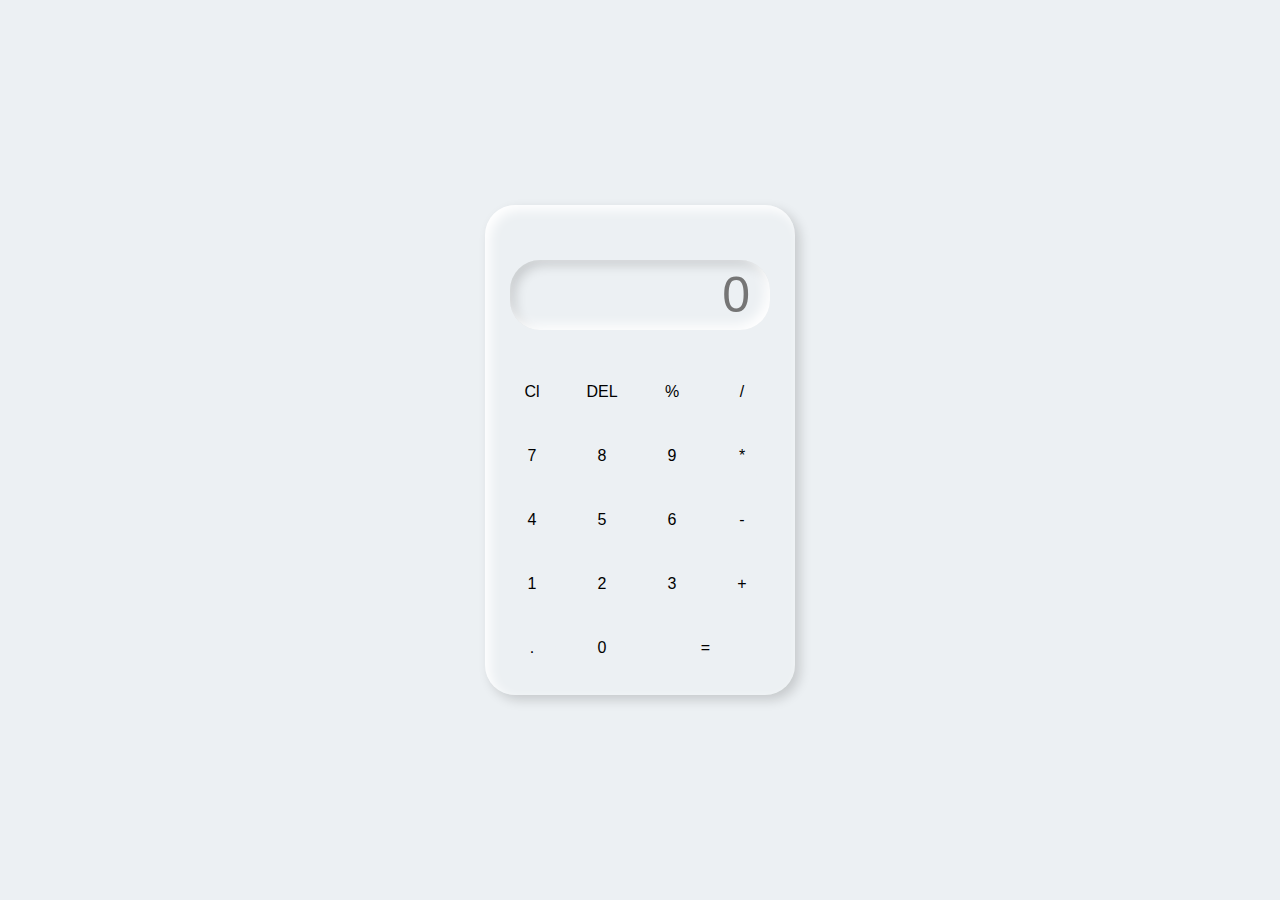
<file: Calculator/index.html>
<!DOCTYPE html>
<html lang="en">
<head>
    <meta charset="UTF-8">
    <meta http-equiv="X-UA-Compatible" content="IE=edge">
    <meta name="viewport" content="width=device-width, initial-scale=1.0">
    <link rel="stylesheet" href="style.css">
    <title>Calculator</title>
</head>
<body>
    <div class="container">
        <div class="calculator">
            <input type="text" placeholder="0" id="outputScreen">
            <button onclick="Clear()">Cl</button>
            <button onclick="del()">DEL</button>
            <button onclick="display('%')">%</button>
            <button onclick="display('/')">/</button>
            <button onclick="display('7')">7</button>
            <button onclick="display('8')">8</button>
            <button onclick="display('9')">9</button>
            <button onclick="display('*')">*</button>
            <button onclick="display('4')">4</button>
            <button onclick="display('5')">5</button>
            <button onclick="display('6')">6</button>
            <button onclick="display('-')">-</button>
            <button onclick="display('1')">1</button>
            <button onclick="display('2')">2</button>
            <button onclick="display('3')">3</button>
            <button onclick="display('+')">+</button>
            <button onclick="display('.')">.</button>
            <button onclick="display('0')">0</button>
            <button onclick="Calculate()" class="equal">=</button>
        </div>
    </div>
    <script>
        let outputScreen = document.getElementById("outputScreen");

        function display(num){
            outputScreen.value += num;
        }
        function Calculate(){
            try {
                outputScreen.value = eval(outputScreen.value);
            } catch(err) {
                alert("Invalid");
            }
        }
        function Clear(){
            outputScreen.value = "";
        }
        function del(){
            outputScreen.value = outputScreen.value.slice(0, -1);
        }
    </script>
</body>
</html>
</file>
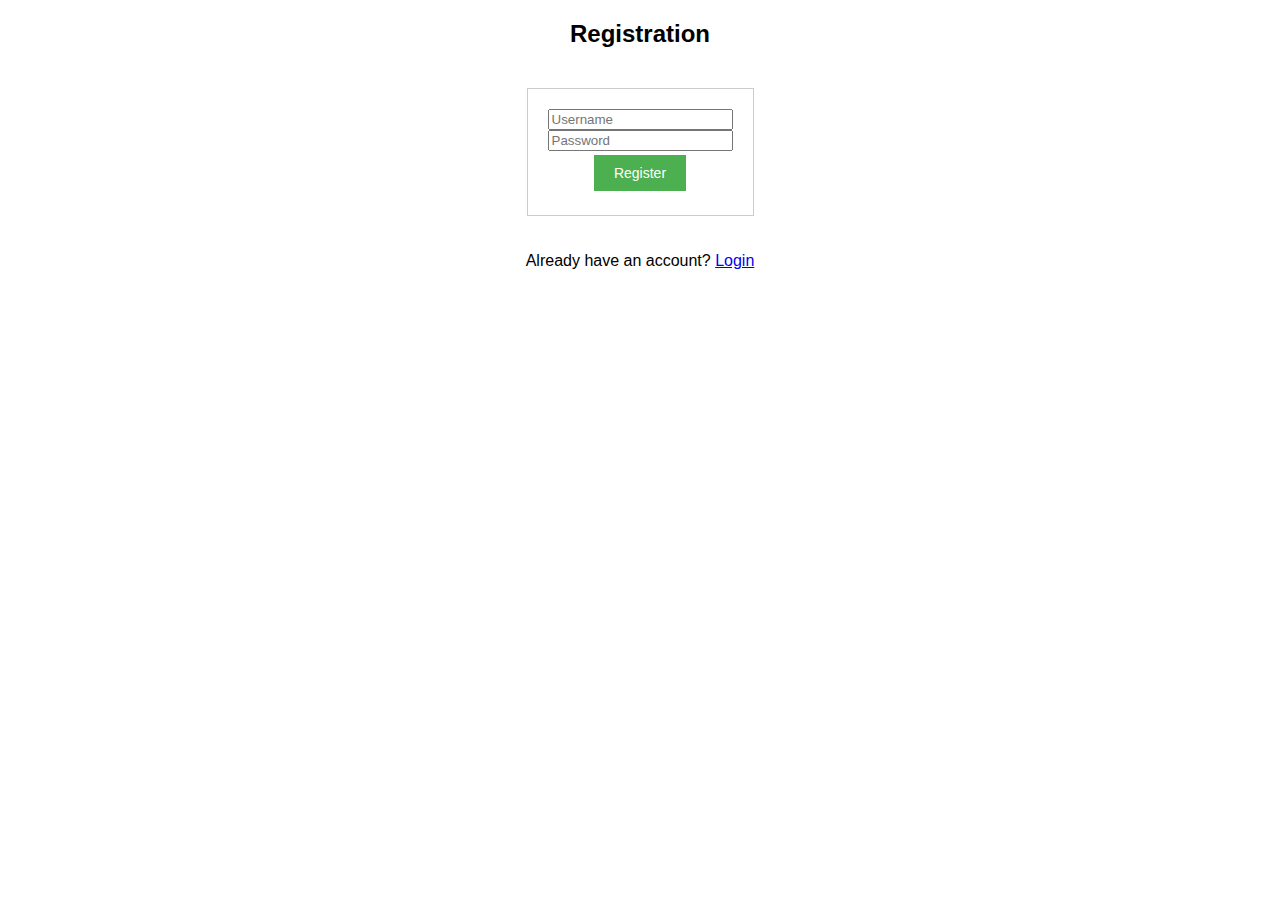
<file: Login Page/index.html>
<!DOCTYPE html>
<html>
<head>
    <link rel="stylesheet" type="text/css" href="style.css">
</head>
<body>
    <h2>Registration</h2>
    <form id="registration-form">
        <input type="text" id="reg-username" placeholder="Username" required><br>
        <input type="password" id="reg-password" placeholder="Password" required><br>
        <button type="submit">Register</button>
    </form>
    <p>Already have an account? <a href="login.html">Login</a></p>

    <div id="message" class="hidden"></div>

    <script src="script.js"></script>
</body>
</html>
</file>
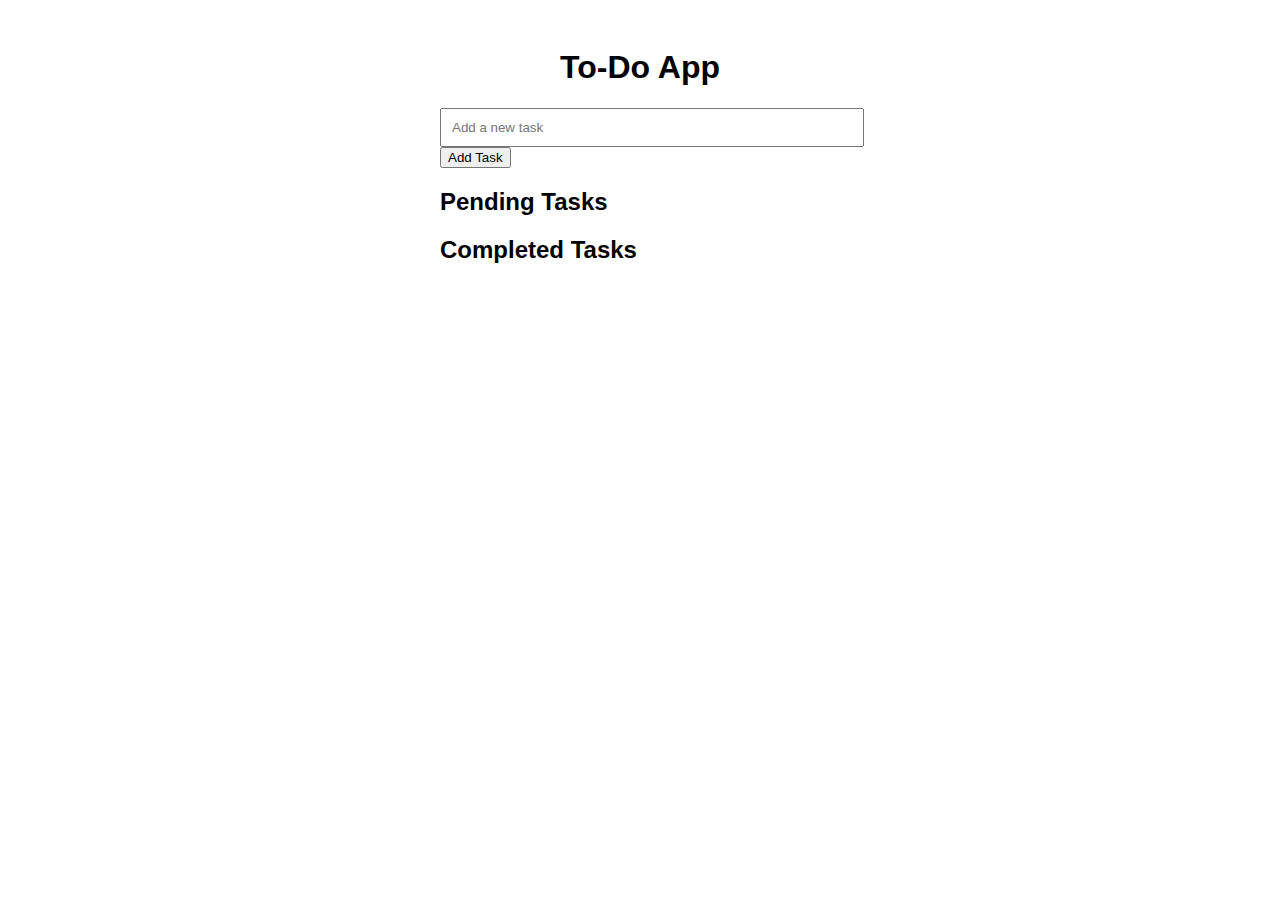
<file: To-Do Website/index.html>
<!DOCTYPE html>
<html>
<head>
    <title>To-Do App</title>
    <style>
        body {
            font-family: Arial, sans-serif;
        }
        #app {
            max-width: 400px;
            margin: 0 auto;
            padding: 20px;
        }
        h1 {
            text-align: center;
        }
        #task-input {
            width: 100%;
            padding: 10px;
        }
        ul {
            list-style: none;
            padding: 0;
        }
        li {
            display: flex;
            justify-content: space-between;
            align-items: center;
            border: 1px solid #ccc;
            margin: 5px 0;
            padding: 10px;
        }
        .completed {
            text-decoration: line-through;
        }
        .actions {
            display: flex;
        }
        .actions button {
            margin-right: 5px;
            cursor: pointer;
        }
    </style>
</head>
<body>
    <div id="app">
        <h1>To-Do App</h1>
        <input type="text" id="task-input" placeholder="Add a new task">
        <button onclick="addTask()">Add Task</button>
        <div>
            <h2>Pending Tasks</h2>
            <ul id="pending-tasks">
            </ul>
        </div>
        <div>
            <h2>Completed Tasks</h2>
            <ul id="completed-tasks">
            </ul>
        </div>
    </div>

    <script>
        function addTask() {
            const taskInput = document.getElementById("task-input");
            const taskText = taskInput.value.trim();
            if (taskText === "") {
                alert("Please enter a task.");
                return;
            }

            const task = document.createElement("li");
            task.innerHTML = `
                <span>${taskText}</span>
                <div class="actions">
                    <button onclick="markComplete(this)">Complete</button>
                    <button onclick="editTask(this)">Edit</button>
                    <button onclick="deleteTask(this)">Delete</button>
                </div>
            `;

            document.getElementById("pending-tasks").appendChild(task);
            taskInput.value = "";
        }

        function markComplete(button) {
            const task = button.parentElement.parentElement;
            task.classList.toggle("completed");
            const parentList = task.parentElement.id;
            if (parentList === "pending-tasks") {
                document.getElementById("completed-tasks").appendChild(task);
            } else {
                document.getElementById("pending-tasks").appendChild(task);
            }
        }

        function editTask(button) {
            const task = button.parentElement.parentElement;
            const taskText = task.querySelector("span").innerText;
            const newTaskText = prompt("Edit task:", taskText);
            if (newTaskText !== null) {
                task.querySelector("span").innerText = newTaskText;
            }
        }

        function deleteTask(button) {
            const task = button.parentElement.parentElement;
            task.remove();
        }
    </script>
</body>
</html>
</file>
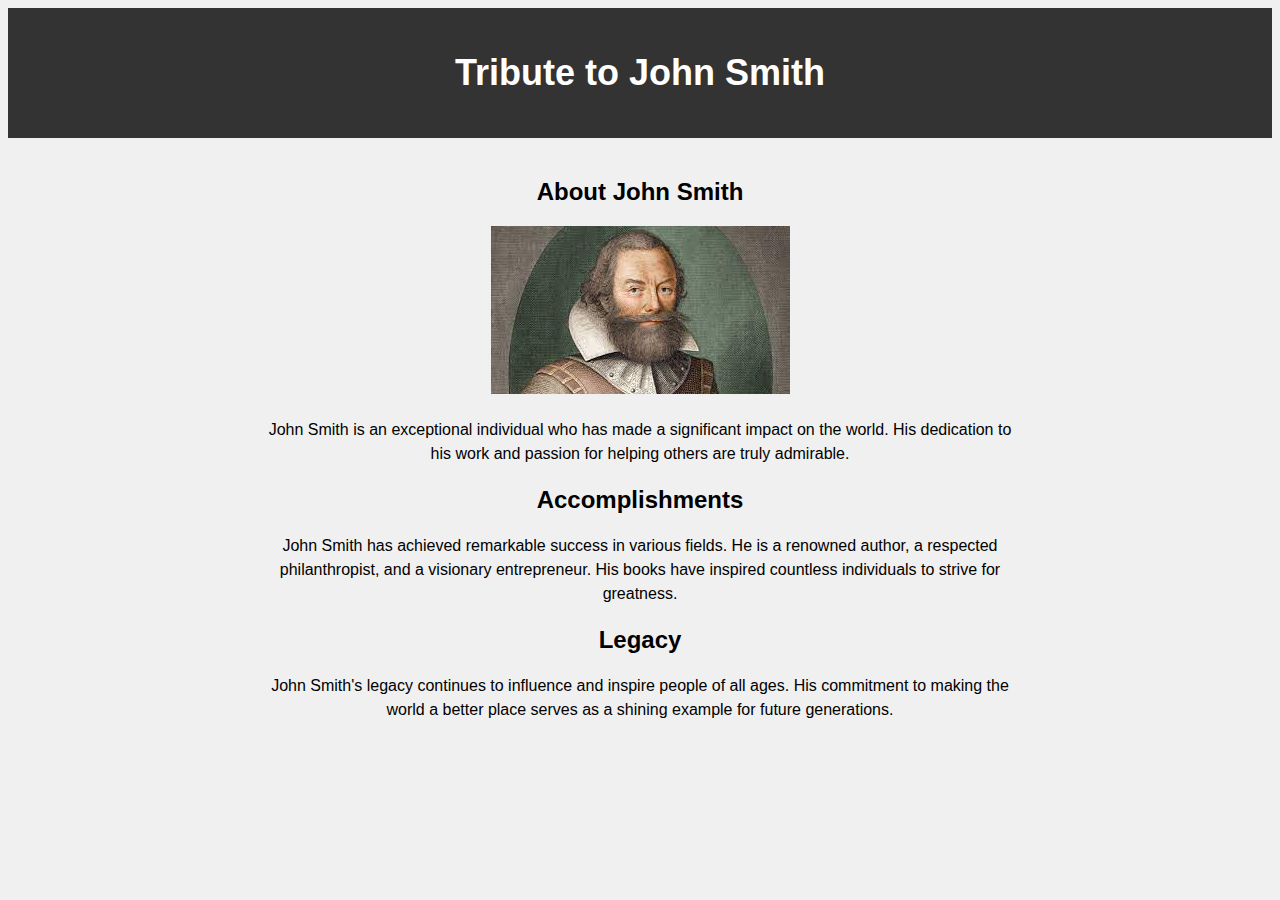
<file: Tribute Page/index.html>
<!DOCTYPE html>
<html>
<head>
    <title>Tribute to John Smith</title>
    <style>
        body {
            font-family: Arial, sans-serif;
            background-color: #f0f0f0;
            text-align: center;
        }

        header {
            background-color: #333;
            color: #fff;
            padding: 20px;
        }

        h1 {
            font-size: 36px;
        }

        h2 {
            font-size: 24px;
        }

        p {
            font-size: 16px;
            line-height: 1.5;
            margin: 20px;
        }

        img {
            max-width: 100%;
        }

        .container {
            max-width: 800px;
            margin: 0 auto;
            padding: 20px;
        }
    </style>
</head>
<body>
    <header>
        <h1>Tribute to John Smith</h1>
    </header>
    <div class="container">
        <h2>About John Smith</h2>
        <img src="assets/photo.jpg" alt="John Smith" />
        <p>
            John Smith is an exceptional individual who has made a significant impact on the world. His dedication to his work and passion for helping others are truly admirable.
        </p>

        <h2>Accomplishments</h2>
        <p>
            John Smith has achieved remarkable success in various fields. He is a renowned author, a respected philanthropist, and a visionary entrepreneur. His books have inspired countless individuals to strive for greatness.
        </p>

        <h2>Legacy</h2>
        <p>
            John Smith's legacy continues to influence and inspire people of all ages. His commitment to making the world a better place serves as a shining example for future generations.
        </p>
    </div>
</body>
</html>
</file>
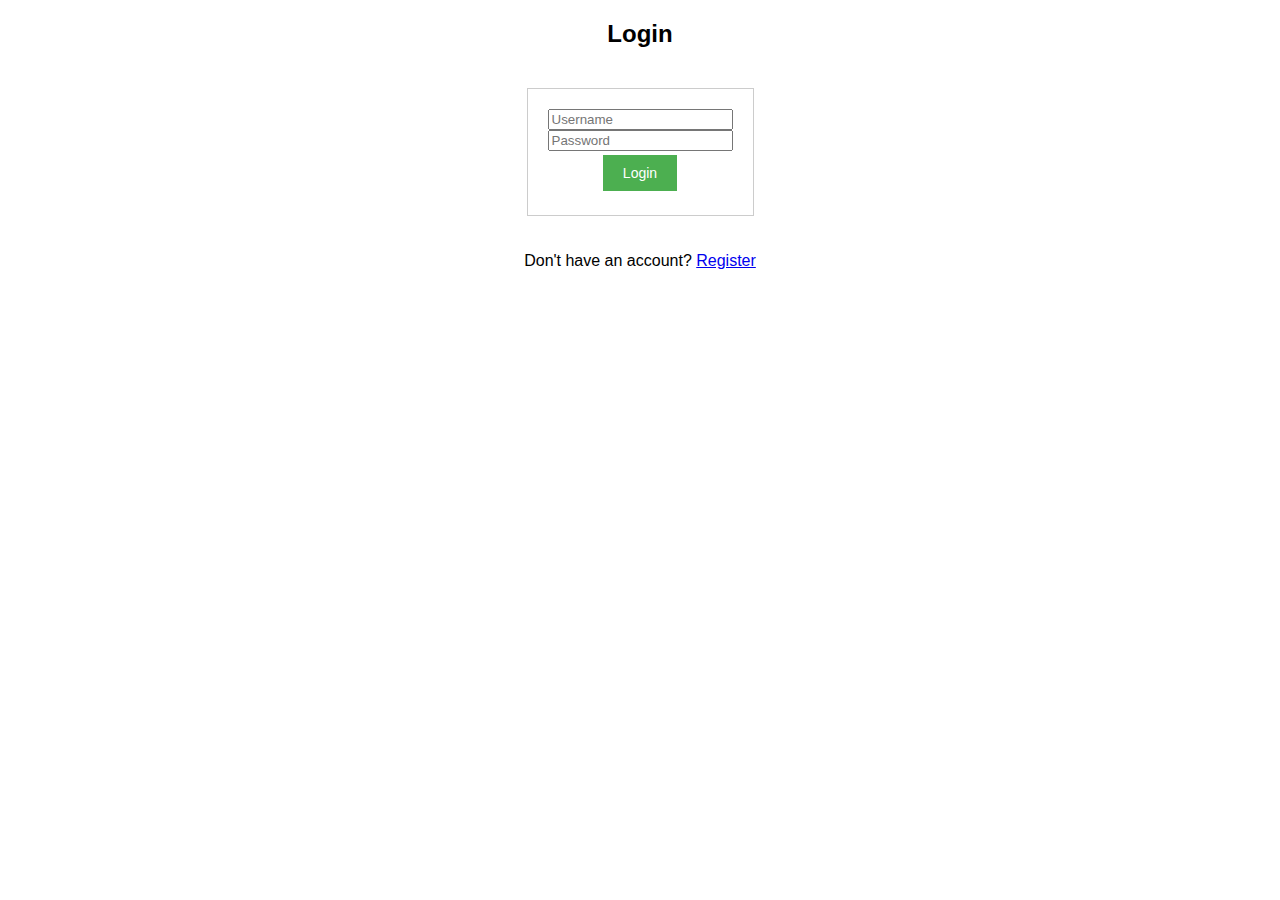
<file: Login Page/login.html>
<!DOCTYPE html>
<html>
<head>
    <link rel="stylesheet" type="text/css" href="style.css">
</head>
<body>
    <h2>Login</h2>
    <form id="login-form">
        <input type="text" id="login-username" placeholder="Username" required><br>
        <input type="password" id="login-password" placeholder="Password" required><br>
        <button type="submit">Login</button>
    </form>
    <p>Don't have an account? <a href="index.html">Register</a></p>

    <div id="message" class="hidden"></div>

    <script src="script.js"></script>
</body>
</html>
</file>
<file: Calculator/style.css>
*{
    margin: 0;
    padding: 0;
    box-sizing: border-box;
    background-color: #ecf0f3;
    font-family: sans-serif;
    outline: none;
}
.container{
    height: 100vh;
    display: flex;
    justify-content: center;
    align-items: center;
}
.calculator{
    background-color: #ecf0f3;
    padding: 15px;
    border-radius: 30px;
    box-shadow: inset 5px 5px 12px #ffffff,
                      5px 5px 12px rgba(0,0,0, .16);
    display: grid;
    grid-template-columns: repeat(4, 70px);
}
input{
    grid-column: span 4;
    height: 70px;
    width: 260px;
    background-color: #ecf0f3;
    box-shadow: inset -5px -5px 12px #ffffff,
                inset 5px 5px 12px rgba(0,0,0, .16);
    border: none;
    border-radius: 30px;
    color: rgb(70,70,70);
    font-size: 50px;
    text-align: end;
    margin: auto;
    margin-top: 40px;
    margin-bottom: 30px;
    padding: 20px;
}
button{
    height: 48px;
    width: 48px;
    background-color: #ecf0f3;
    box-shadow: -5px -5px 12px #ffffff
                    5px 5px 12px rgba(0,0,0, .16);
    border: none;
    border-radius: 50%;
    margin: 8px;
    font-size: 16px;
}
.equal{
    width: 115px;
    border-radius: 40px;
    background-color: #ecf0f3;
    box-shadow: -5px -5px 12px #ffffff
                    5px 5px 12px rgba(0,0,0, .16);
}
</file>
<file: Login Page/style.css>
body {
    text-align: center;
    font-family: Arial, sans-serif;
}

form {
    display: inline-block;
    border: 1px solid #ccc;
    padding: 20px;
    margin: 20px;
}

button {
    background-color: #4CAF50;
    color: white;
    border: none;
    padding: 10px 20px;
    text-align: center;
    text-decoration: none;
    display: inline-block;
    font-size: 14px;
    margin: 4px 2px;
    cursor: pointer;
}

#message {
    margin: 20px;
    color: red;
}

.hidden {
    display: none;
}
</file>
